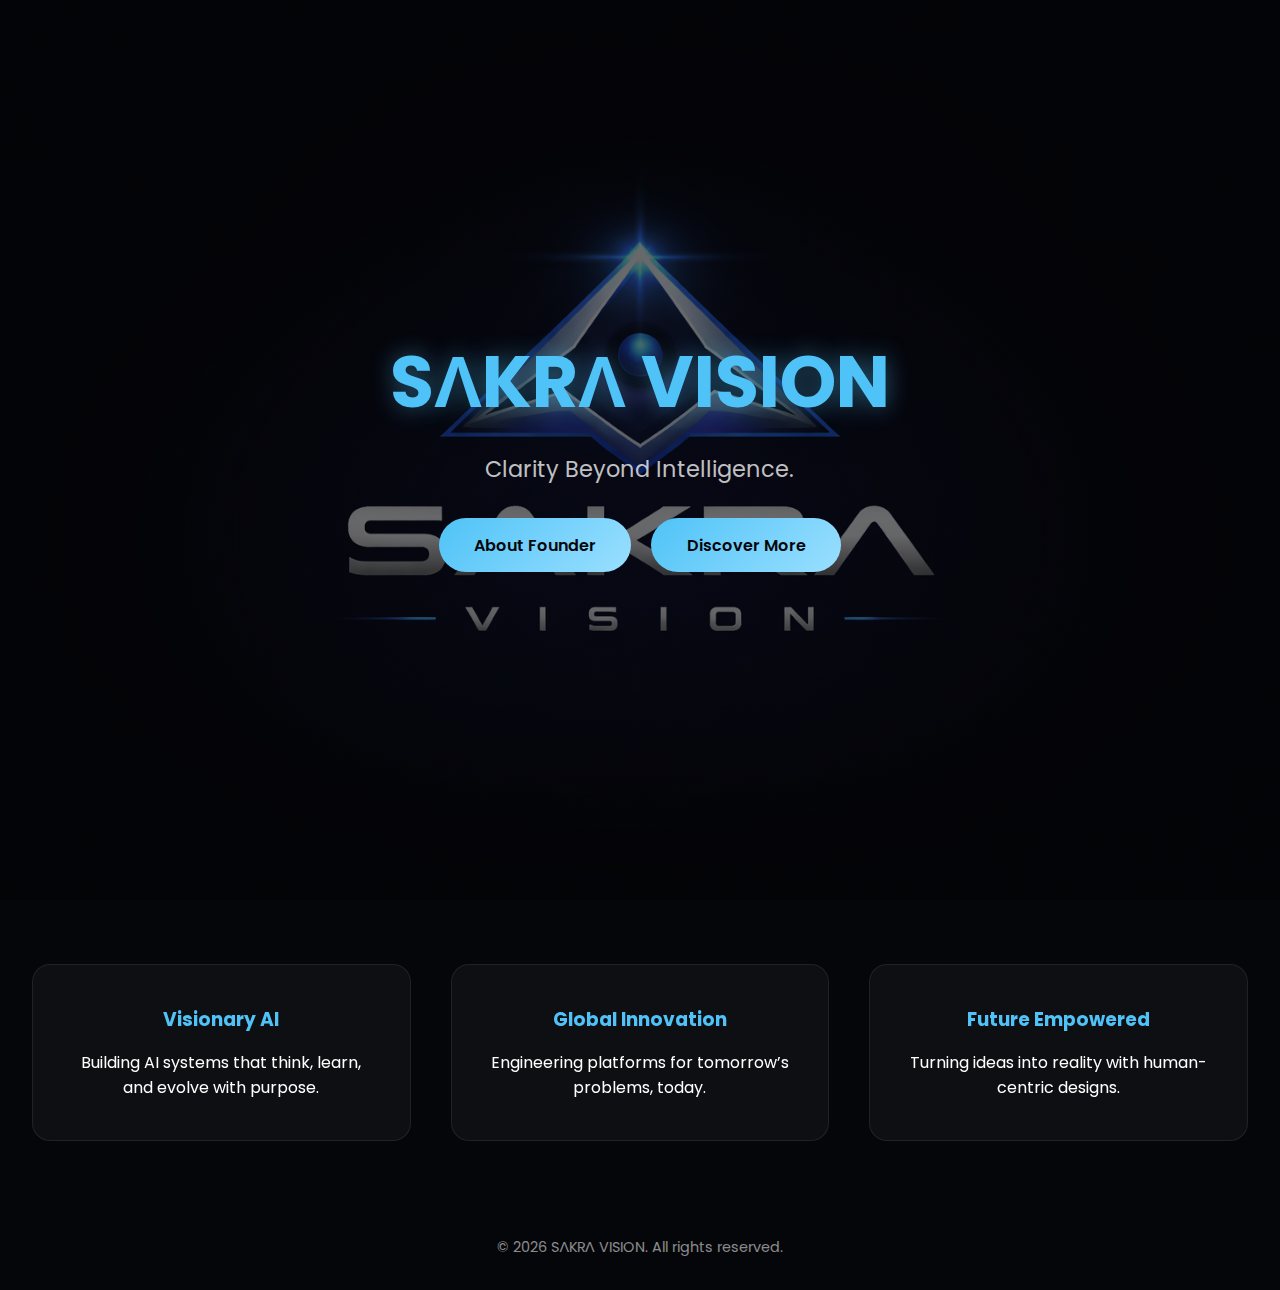
<file: index.html>
<!DOCTYPE html>
<html lang="en">
<head>
    <meta charset="UTF-8">
    <meta name="viewport" content="width=device-width, initial-scale=1.0">
    <title>SΛKRΛ VISION</title>
    <link rel="icon" href="SAKRAVISION.png" type="image/png">

    <link rel="stylesheet" href="style.css">
    <script defer src="script.js"></script>
</head>
<body>

    <!-- Hero Section -->
    <section class="hero">
        <div class="hero-content">
            <h1 class="glitch" data-text="SΛKRΛ VISION">SΛKRΛ VISION</h1>
            <p class="subtitle">Clarity Beyond Intelligence.</p>
            <div class="hero-buttons">
                <a href="about.html" class="btn" target="_self">About Founder</a>
                <a href="#features" class="btn">Discover More</a>
            </div>
        </div>
    </section>

    <!-- Features Section -->
    <section id="features" class="features">
        <div class="feature-card">
            <h3>Visionary AI</h3>
            <p>Building AI systems that think, learn, and evolve with purpose.</p>
        </div>
        <div class="feature-card">
            <h3>Global Innovation</h3>
            <p>Engineering platforms for tomorrow’s problems, today.</p>
        </div>
        <div class="feature-card">
            <h3>Future Empowered</h3>
            <p>Turning ideas into reality with human-centric designs.</p>
        </div>
    </section>

    <!-- Footer -->
    <footer class="footer">
        <p>&copy; 2026 SΛKRΛ VISION. All rights reserved.</p>
    </footer>

</body>
</html>
</file>
<file: style.css>
@import url('https://fonts.googleapis.com/css2?family=Poppins:wght@300;400;600;800&display=swap');

html {
    scroll-behavior: smooth;
}

:root {
    --bg: #05060a;
    --primary: #4fc3f7;
    --accent: #ffffff;
    --muted: rgba(255,255,255,0.75);
    --shadow: rgba(79,195,247,0.45);
}

* {
    margin: 0;
    padding: 0;
    box-sizing: border-box;
    font-family: 'Poppins', sans-serif;
}

/* BODY */
body {
    background: var(--bg);
    color: var(--accent);
    overflow-x: hidden;
}

/* HERO */
.hero {
    height: 100vh;
    display: flex;
    justify-content: center;
    align-items: center;
    text-align: center;
    background: linear-gradient(rgba(5,6,10,0.6), rgba(5,6,10,0.6)),
        url("SAKRAVISION.png") center/cover no-repeat fixed;
    backdrop-filter: blur(140px);
}

.hero-content h1 {
    font-size: clamp(2.8rem, 6vw, 4.5rem);
    color: var(--primary);
    text-shadow: 0 0 25px var(--shadow);
    margin-bottom: 1rem;
}

.subtitle {
    font-size: 1.4rem;
    margin-bottom: 2rem;
    color: var(--muted);
}

.hero-buttons .btn {
    display: inline-block;
    margin: 0 0.5rem;
    padding: 0.9rem 2.2rem;
    background: linear-gradient(135deg, var(--primary), #9adfff);
    color: var(--bg);
    font-weight: 600;
    border-radius: 40px;
    text-decoration: none;
    transition: all .35s ease;
}

.hero-buttons .btn:hover {
    transform: translateY(-3px) scale(1.05);
    box-shadow: 0 0 35px var(--shadow);
}

/* FEATURES */
.features {
    display: grid;
    grid-template-columns: repeat(auto-fit, minmax(240px, 1fr));
    gap: 2.5rem;
    padding: 4rem 2rem;
}

.feature-card {
    background: rgba(255,255,255,0.04);
    padding: 2.5rem 2rem;
    border-radius: 18px;
    backdrop-filter: blur(14px);
    border: 1px solid rgba(255,255,255,0.08);
    text-align: center;
    transition: all .4s ease;
}

.feature-card:hover {
    transform: translateY(-10px);
    box-shadow: 0 0 40px var(--shadow);
}

.feature-card h3 {
    margin-bottom: 1rem;
    color: var(--primary);
}

/* FOUNDER ABOUT PAGE */
.about-hero {
    min-height: 100vh;
    display: flex;
    justify-content: center;
    align-items: center;
    background: linear-gradient(rgba(5,6,10,0.6), rgba(5,6,10,0.6)),
        url("assets/background.png") center/cover no-repeat fixed;
    padding: 4rem 2rem;
    text-align: center;
}

.about-hero-content {
    display: flex;
    flex-direction: column;
    align-items: center;
    max-width: 700px;
    background: rgba(255,255,255,0.05);
    backdrop-filter: blur(14px);
    border-radius: 20px;
    padding: 2rem;
    border: 1px solid rgba(255,255,255,0.08);
}

.founder-img img {
    width: 180px;
    height: 180px;
    border-radius: 50%;
    object-fit: cover;
    border: 3px solid var(--primary);
    margin-bottom: 1.5rem;
}

.founder-info h2 {
    font-size: 2rem;
    color: var(--primary);
    margin-bottom: 0.5rem;
}

.founder-info p {
    margin: 0.4rem 0;
    color: var(--muted);
}

.team-contact a {
    margin: 0 0.5rem;
    color: var(--primary);
    text-decoration: none;
    font-weight: 500;
    transition: all 0.3s ease;
}

.team-contact a:hover {
    color: #ffffff;
    text-shadow: 0 0 15px var(--shadow);
}

/* FOOTER */
.footer {
    padding: 2rem;
    text-align: center;
    font-size: .9rem;
    color: rgba(255,255,255,0.55);
}
.footer a {
    color: var(--primary);
    text-decoration: none;
    font-weight: 500;
    transition: all 0.3s ease;
}
.footer a:hover {
    color: #ffffff;
    text-shadow: 0 0 15px var(--shadow);
}
/* MEDIA QUERIES */
@media (max-width: 768px) {
    .hero-content h1 {
        font-size: clamp(2.5rem, 7vw, 3.5rem);
    }
    .features {
        padding: 3rem 1rem;
    }
    .about-hero {
        padding: 3rem 1rem;
    }
}
@media (max-width: 480px) {
    .hero-buttons .btn {
        padding: 0.8rem 1.8rem;
        font-size: 0.9rem;
    }
    .founder-img img {
        width: 140px;
        height: 140px;
    }
}
</file>
